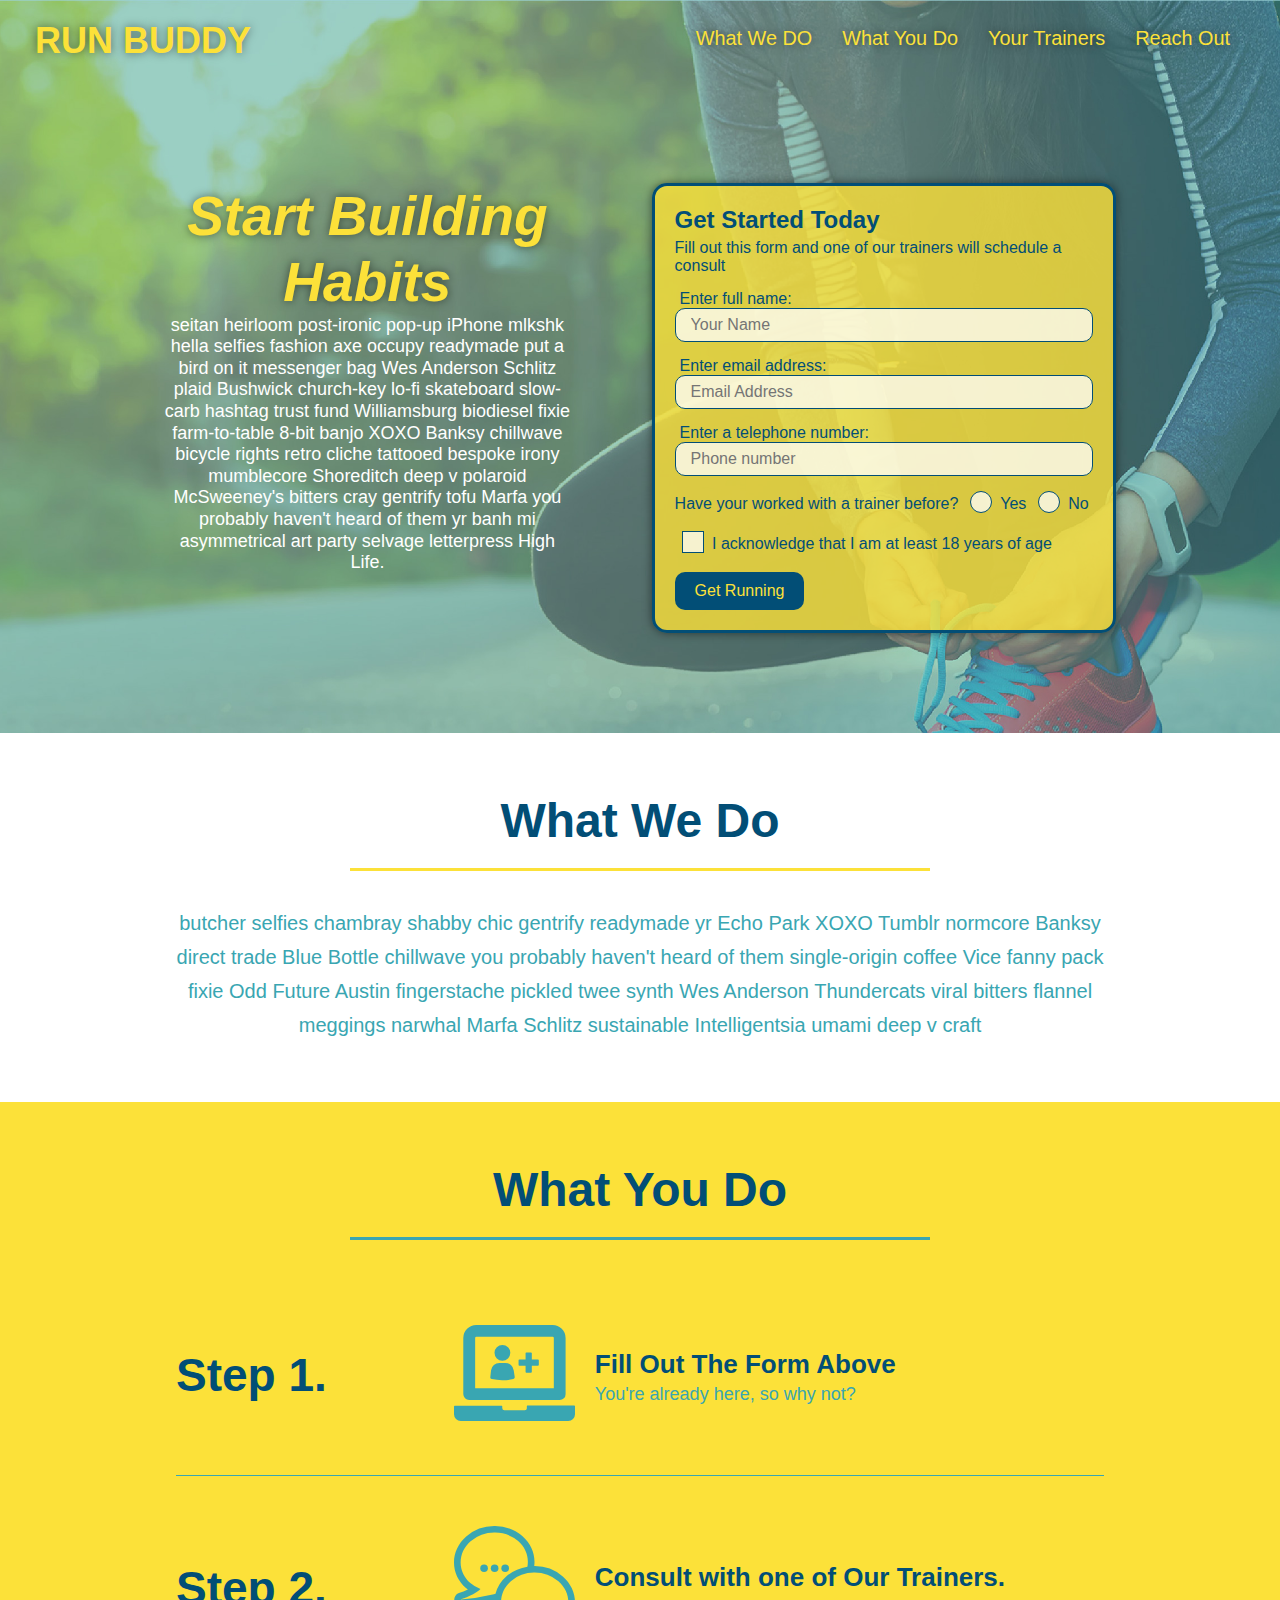
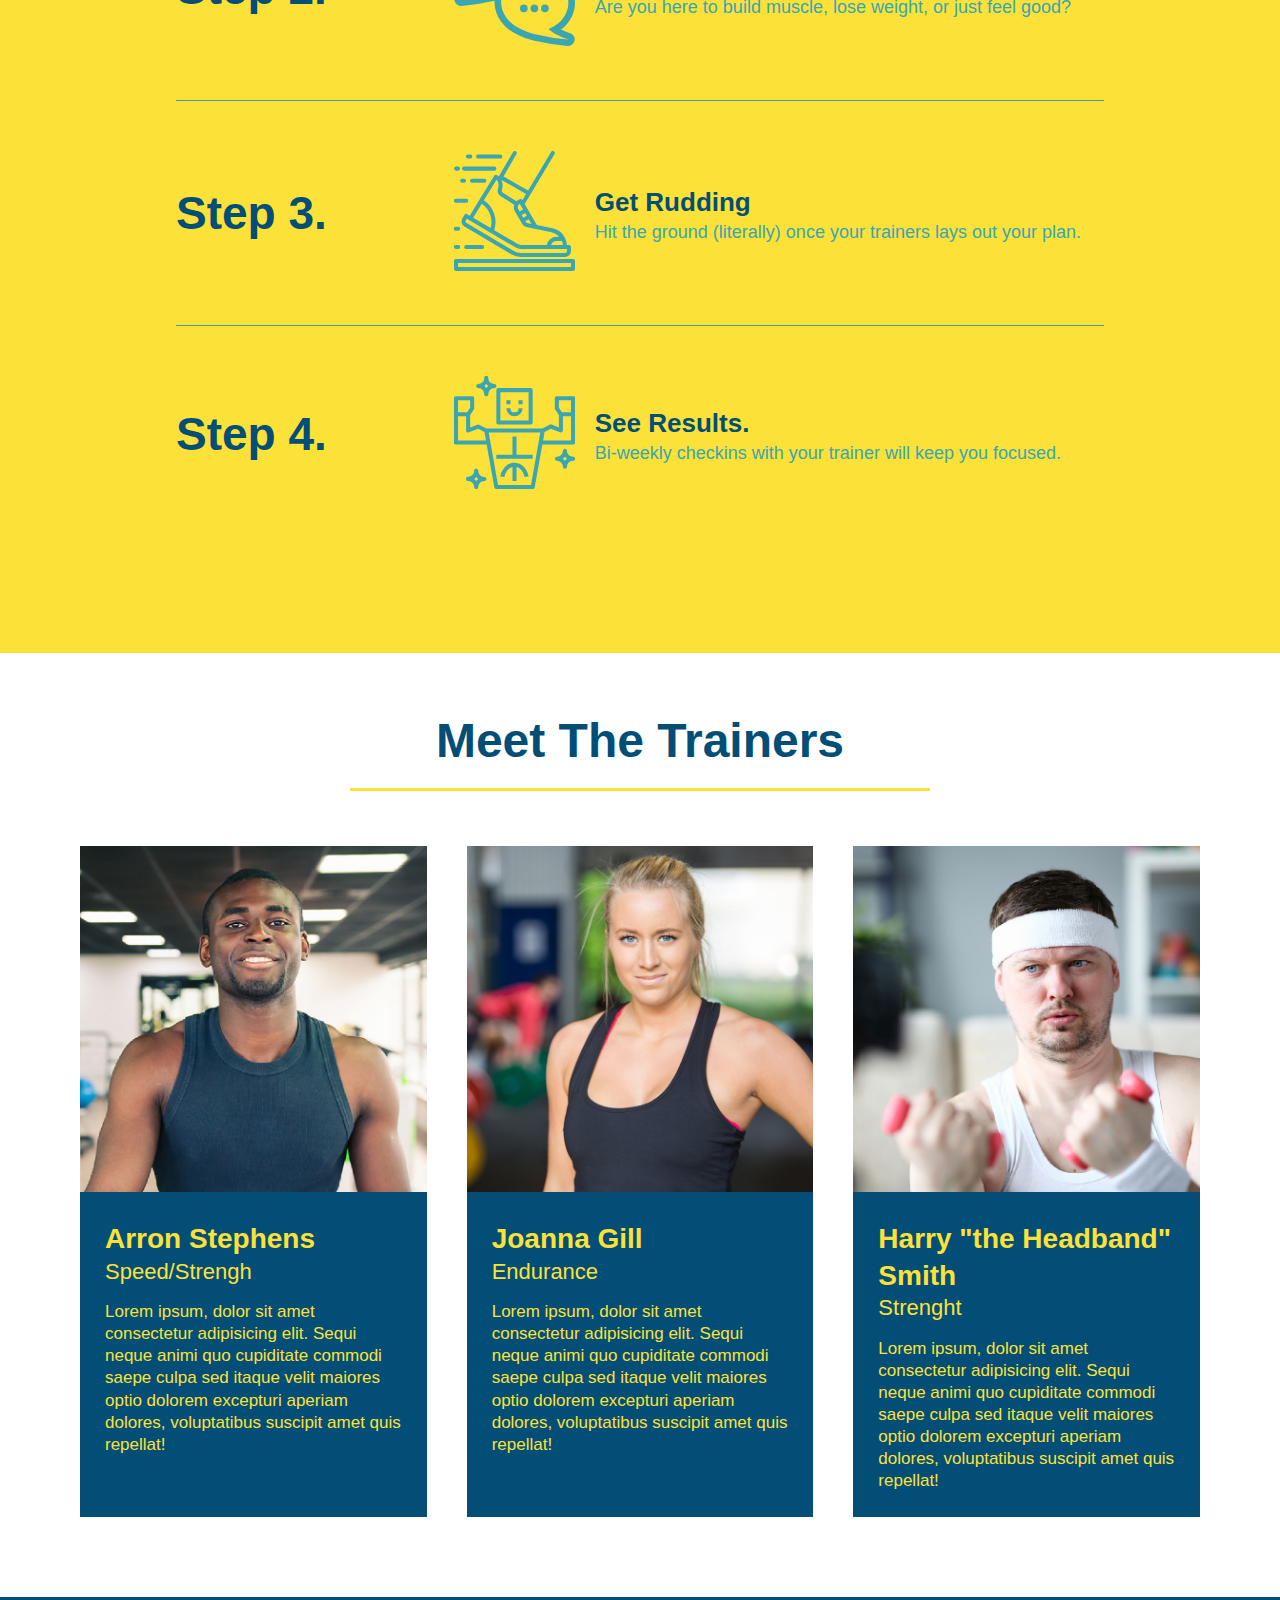
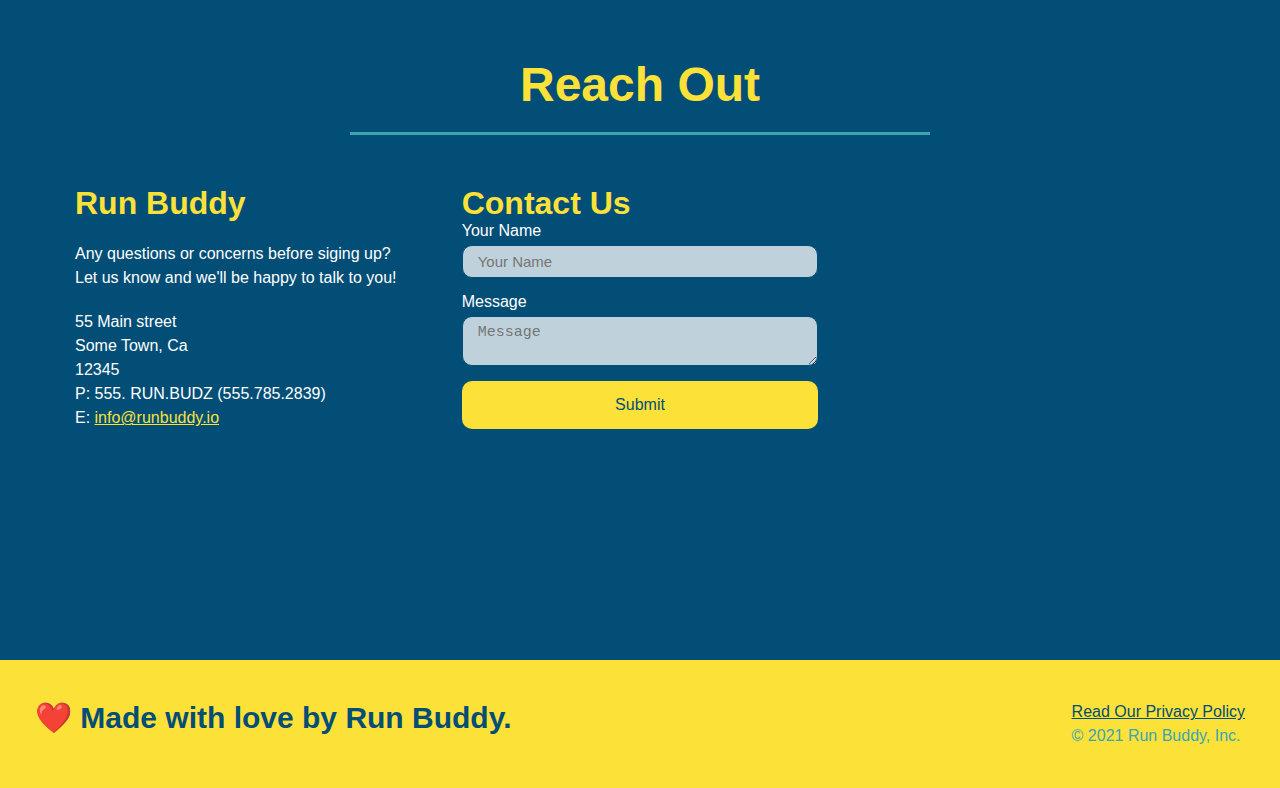
<file: index.html>
<!DOCTYPE html>
<html lang="en">
<head>
    <meta charset="UTF-8" />
    <meta http-equiv="X-UA-Compatible" content="IE=edge">
    <meta name="viewport" content="width=device-width, initial-scale=1.0">
    <title>Run Buddy</title>
    <link rel="stylesheet" href="./assets/css/style.css" />
    <meta name="viewport" content="width=device-width, initial-scale=1.0" />
</head>
 <!--////////////////////////HEADER AND NAV BAR//////////////////////////-->
<body>
    <!--navigation-->
    <header>
        <h1>
            <a href="/">RUN BUDDY</a>
        </h1>
        <nav>
            <!--Unordered list element-->
            <ul>
                <!--List item element-->
                <li>
                    <!--Anchor element-->
                    <a href="#what-we-do">What We DO</a>
                </li>
                <li>
                    <a href="#what-you-do">What You Do</a>
                </li>
                <li>
                    <a href="#your-trainers">Your Trainers</a>
                </li>
                <li>
                    <a href="#reach-out">Reach Out</a>
                </li>
            </ul>
        </nav>
    </header>
        <!-- Heading section end -->

 <!--////////////////////////START HERO//////////////////////////-->
    <!--hero/jumbotron-->
    <section class="hero">
        <div class="hero-cta">
            <h2>Start Building Habits</h2>
            <p>
                seitan heirloom post-ironic pop-up iPhone mlkshk hella selfies fashion axe occupy readymade put a bird on it messenger bag Wes Anderson Schlitz plaid Bushwick church-key lo-fi skateboard slow-carb hashtag trust fund Williamsburg biodiesel fixie farm-to-table 8-bit banjo XOXO Banksy chillwave bicycle rights retro cliche tattooed bespoke irony mumblecore Shoreditch deep v polaroid McSweeney's bitters cray gentrify tofu Marfa you probably haven't heard of them yr banh mi asymmetrical art party selvage letterpress High Life.
            </p>
        </div>

        <!-- Contact form start -->
        <div class="hero-form">
            <h3>Get Started Today</h3>
            <p>Fill out this form and one of our trainers will schedule a consult</p>
            <!--Form elements-->
            <form>
                <label for="name">Enter full name:</label>
                <input type="text" placeholder="Your Name" name="name" id="name" class="form-input">
                <label for="email"> Enter email address:</label>
                <input type="email" placeholder="Email Address" name="email" id="email" class="form-input">
                <label for="phone">Enter a telephone number:</label>
                <input type="tel" placeholder="Phone number" name="phone" id="phone" class="form-input">
                <p>                                                    
                    Have your worked with a trainer before?
                    <span class="radio-wrapper">
                        <input type="radio" name="trainer-confirm" id="trainer-yes" />
                        <label for="trainer-yes">Yes</label>
                    </span>
                    <span class="radio-wrapper">
                        <input type="radio" name="trainer-confirm" id="trainer-no" />
                        <label for="trainer-no">No</label>
                    </span>
                </p>
                <p>
                    <span class="checkbox-wrapper">
                        <input type="checkbox" name="age-confirm" id="checkbox">
                        <label for="checkbox">I acknowledge that I am at least 18 years of age</label>
                    </span>
                </p>
                <button type="submit">Get Running</button>
            </form>
            <!-- Form elements End -->
        </div>
    </section>
 <!--////////////////////////END HERO//////////////////////////-->
   
 <!--"what we do" section-->
    <section id="what-we-do" class="intro">

        <div class="flex-row">
            <h2 class="section-title primary-border">What We Do</h2>
        </div>

        <div class="flex-row">
            <p>
                butcher selfies chambray shabby chic gentrify readymade yr Echo Park XOXO Tumblr normcore Banksy direct trade Blue Bottle chillwave you probably haven't heard of them single-origin coffee Vice fanny pack fixie Odd Future Austin fingerstache pickled twee synth Wes Anderson Thundercats viral bitters flannel meggings narwhal Marfa Schlitz sustainable Intelligentsia umami deep v craft
            </p>
        </div>

    </section>

    <!-- What you do section -->
    <section id="what-you-do" class="steps" >

        <div class="flex-row">
            <h2 class="section-title secondary-border">What You Do</h2>
        </div>

        <div class="step">
            <h3>Step 1.</h3>
            <div class="step-info">
                <div class="step-img">
                    <img src="./assets/images/step-1.svg" alt="">
                </div>
                <div class="step-text">
                    <h4>Fill Out The Form Above</h4>
                    <p>You're already here, so why not?</p>
                </div>
            </div>
        </div>

        <div class="step">
            <h3>Step 2.</h3>
            <div class="step-info">
                <div class="step-img">
                    <img src="./assets/images/step-2.svg" alt="">
                </div>
                <div class="step-text">
                    <h4>Consult with one of Our Trainers.</h4>
                    <p>Are you here to build muscle, lose weight, or just feel good?</p>
                </div>
            </div>
        </div>

        <div class="step">
            <h3>Step 3.</h3>
            <div class="step-info">
                <div class="step-img">
                    <img src="./assets/images/step-3.svg" alt="">
                </div>
                <div class="step-text">
                    <h4>Get Rudding</h4>
                    <p>Hit the ground (literally) once your trainers lays out your plan.</p>
                </div>
            </div>
        </div>

        <div class="step">
            <h3>Step 4.</h3>
            <div class="step-info">
                <div class="step-img">
                    <img src="./assets/images/step-4.svg" alt="">
                </div>
                <div class="step-text">
                    <h4>See Results.</h4>
                    <p>Bi-weekly checkins with your trainer will keep you focused.</p>
                </div>
            </div>
        </div>
    </section>
        <!-- What you do section End -->
    
    <!--"meet the trainers" section-->
    <!-- First trainer bio -->
    <section id="your-trainers">

        <div class="flex-row">
            <h2 class="section-title primary-border">Meet The Trainers</h2>
        </div>
        <!-- Trainers Articles START -->
        <div class="trainers">
            <article class="trainer">
                <img src="./assets/images/trainer-1.jpg" alt="Arron Stephen in his workout clothes, ready to pump iron">
                <div class="trainer-bio">
                    <h3 class="trainer-name">Arron Stephens</h3>
                    <h4 class="trainer-role">Speed/Strengh</h4>
                    <p>
                        Lorem ipsum, dolor sit amet consectetur adipisicing elit. Sequi neque animi quo cupiditate commodi saepe culpa sed
                        itaque velit maiores optio dolorem excepturi aperiam dolores, voluptatibus suscipit amet quis repellat! 
                    </p>
                </div>
            </article>
            <!-- Second trainer bio -->
            <article class="trainer">
                <img src="./assets/images/trainer-2.jpg" alt="Joanna Gill cooling off after a workout">
                <div class="trainer-bio">
                    <h3 class="trainer-name">Joanna Gill</h3>
                    <h4 class="trainer-role">Endurance</h4>
                    <p>
                    Lorem ipsum, dolor sit amet consectetur adipisicing elit. Sequi neque animi quo cupiditate commodi saepe culpa sed
                    itaque velit maiores optio dolorem excepturi aperiam dolores, voluptatibus suscipit amet quis repellat!
                    </p>
                </div>
                 
            </article>
            <!-- Third trainer bio -->
            <article class="trainer">
                <img src="./assets/images/trainer-3.jpg" alt="Harry Smith wearing a headband and lifting comically small pink weight">
                <div class="trainer-bio">
                    <h3 class="trainer-name">Harry "the Headband" Smith</h3>
                    <h4 class="trainer-role">Strenght</h4>
                    <p>
                        Lorem ipsum, dolor sit amet consectetur adipisicing elit. Sequi neque animi quo cupiditate commodi saepe culpa sed
                        itaque velit maiores optio dolorem excepturi aperiam dolores, voluptatibus suscipit amet quis repellat!
                    </p>
                </div>
            </article>
        </div>
        <!-- Trainers articles END -->
    </section>

    <!--"reach out"section-->
    <section id="reach-out" class="contact">
        <div class="flex-row">
            <h2 class="section-title secondary-border">Reach Out</h2>
        </div>

        <div class="contact-info">
            <div>
                <h3>Run Buddy</h3>
                <p>
                    Any questions or concerns before siging up?
                    <br>
                    Let us know and we'll be happy to talk to you!
                </p>
                <address>
                    55 Main street <br>
                    Some Town, Ca <br>
                    12345 <br>
                    P: 555. RUN.BUDZ (555.785.2839) <br>
                    E: <a href="mailto:info@runbuddy.io">info@runbuddy.io</a>
                </address>
            </div>

            <div class="contact-form">
                <h3>Contact Us</h3>
                <form>
                    <label for="Contact-name">Your Name</label>
                    <input type="text" id="Contact-name" placeholder="Your Name">

                    <label for="Contact-message">Message</label>
                    <textarea id="contact-message" placeholder="Message"></textarea>

                    <button type="submit">Submit</button>
                </form>
            </div>

            <iframe src="https://www.google.com/maps/embed?pb=!1m18!1m12!1m3!1d440897.0746831828!2d-98.03427433022236!3d30.3080538350939!2m3!1f0!2f0!3f0!3m2!1i1024!2i768!4f13.1!3m3!1m2!1s0x8644b599a0cc032f%3A0x5d9b464bd469d57a!2sAustin%2C%20TX!5e0!3m2!1sen!2sus!4v1628372725039!5m2!1sen!2sus"
                style="border:0;" 
                 allowfullscreen="" 
                 loading="lazy">
             </iframe>

        </div>
        
    </section>

    <!--////////////////////////START FOTTER//////////////////////////-->
  
 <!--footer-->
    <footer>
        <h2>❤️ Made with love by Run Buddy.</h2>
        <div>
        <a href="./privacy-policy.html">Read Our Privacy Policy</a>
        <br/> 
        &copy; 2021 Run Buddy, Inc.
        </div>
    </footer>
     <!--////////////////////////END FOTTER//////////////////////////-->
</body>
</html>
</file>
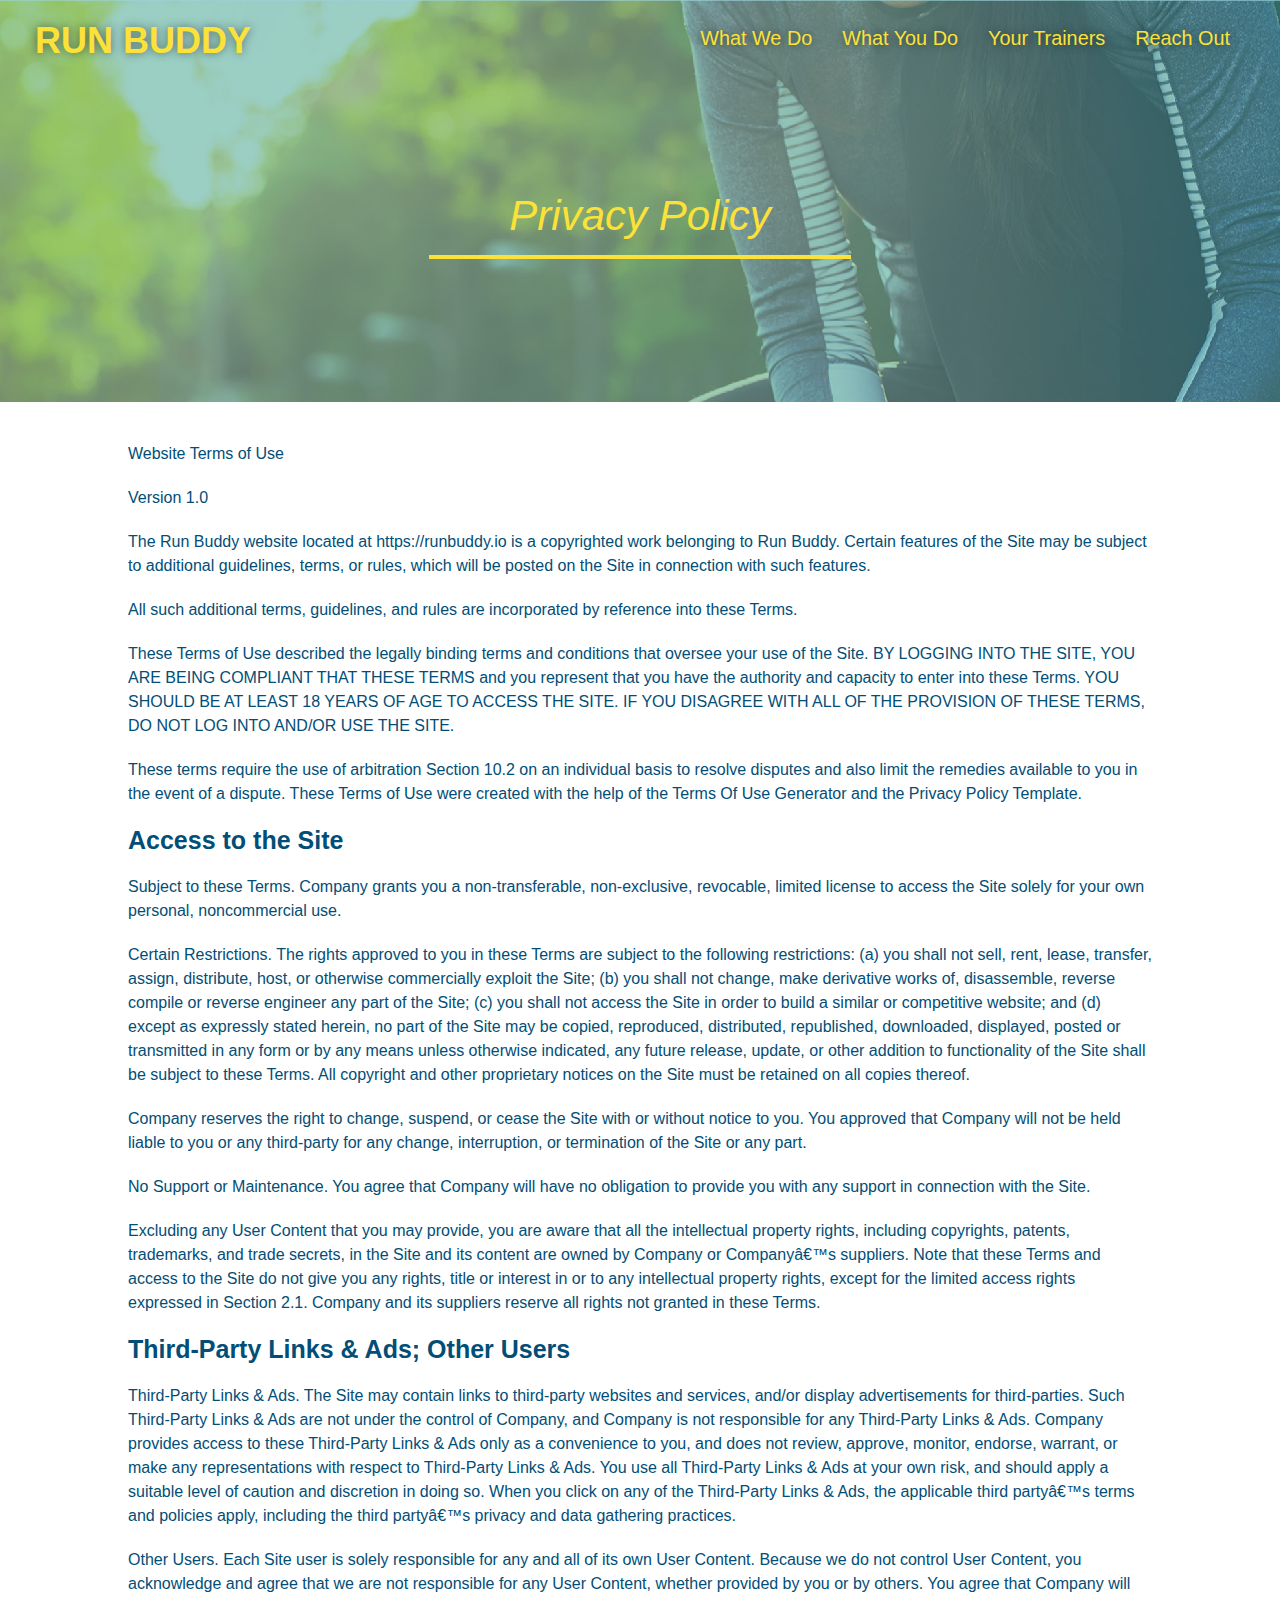
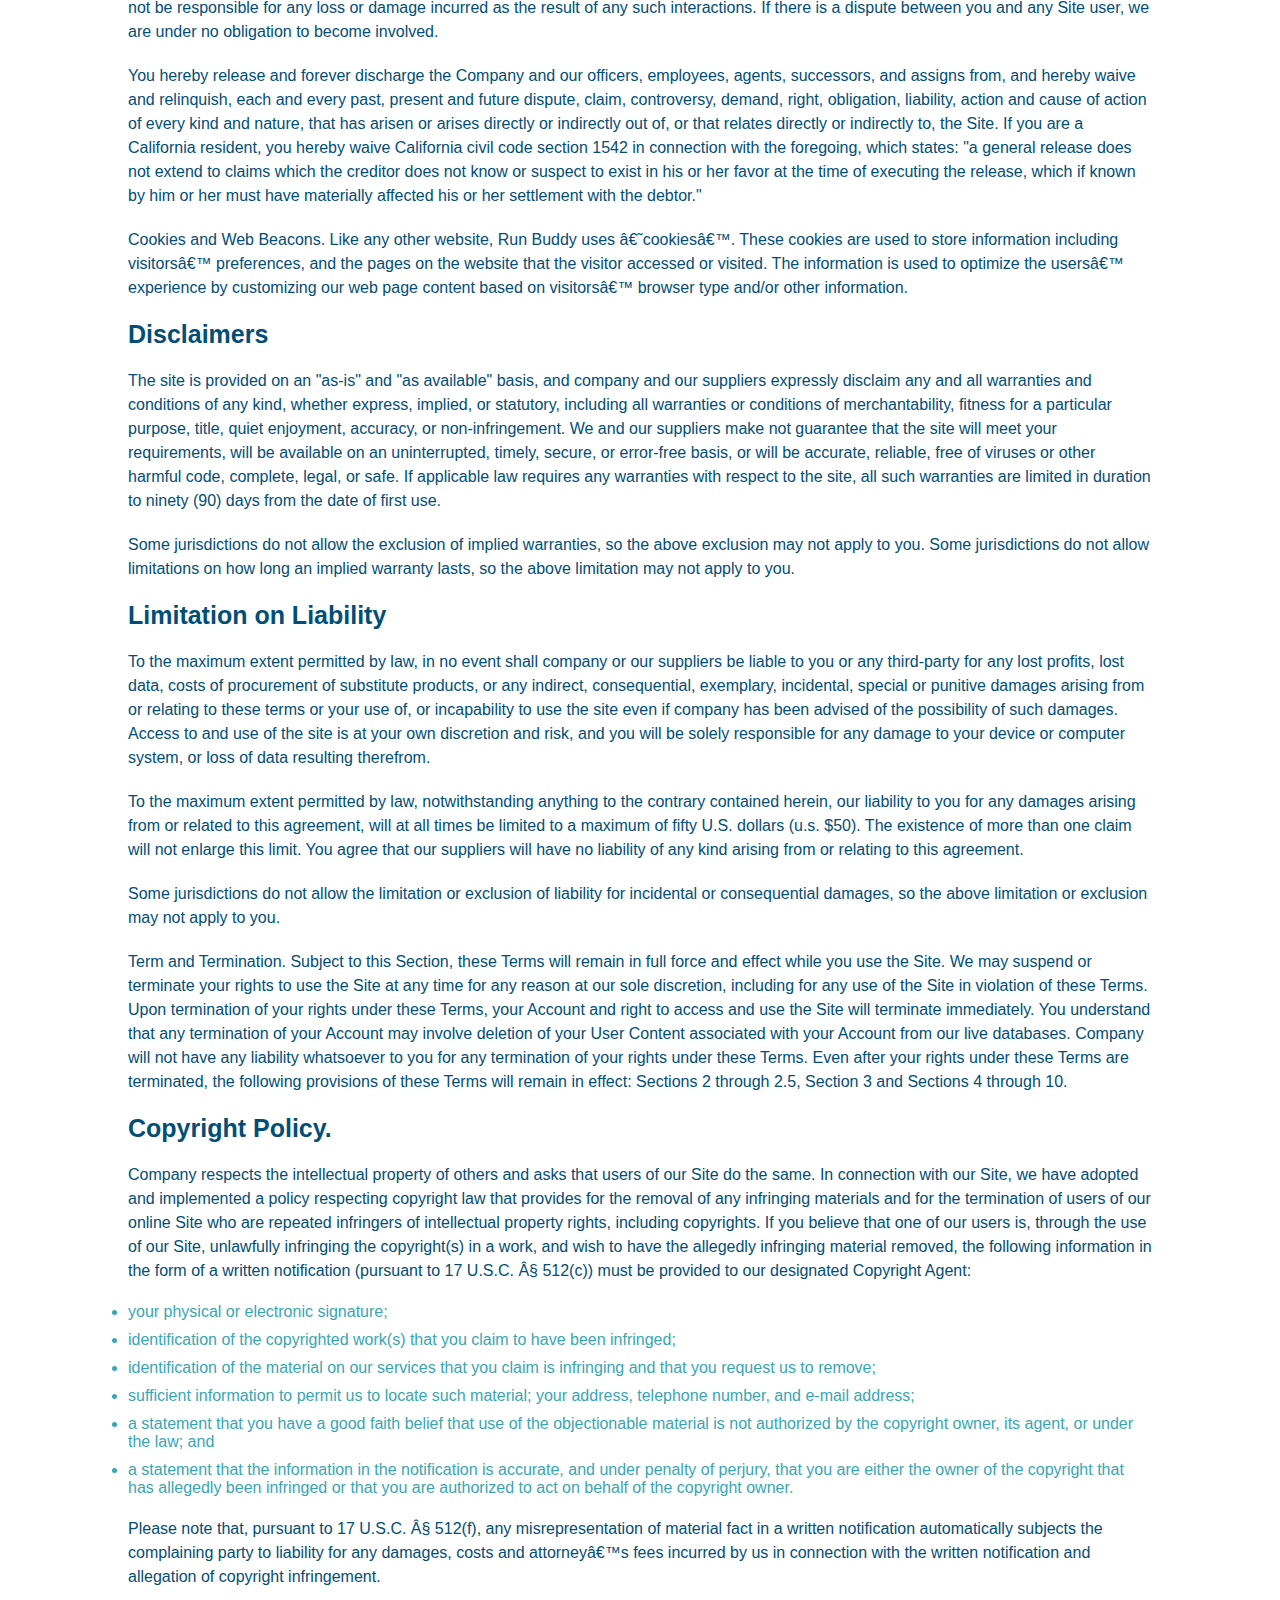
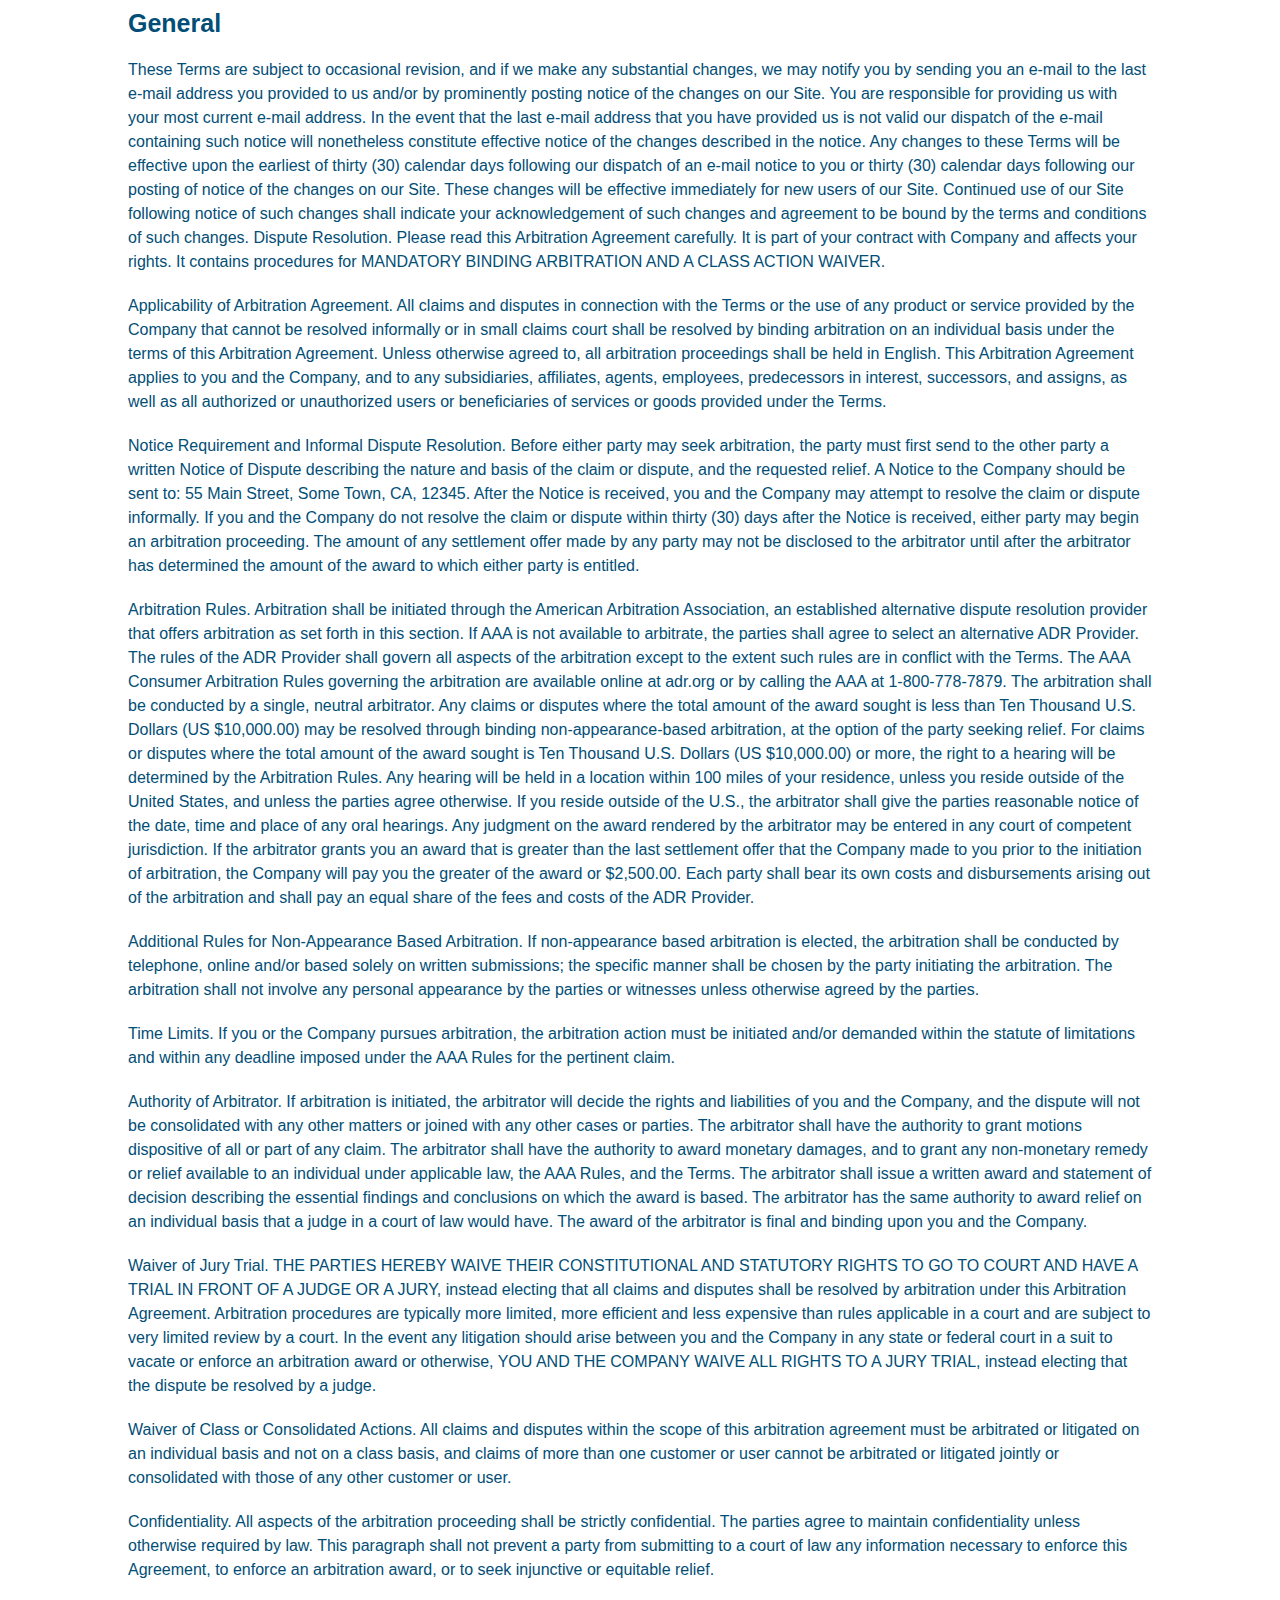
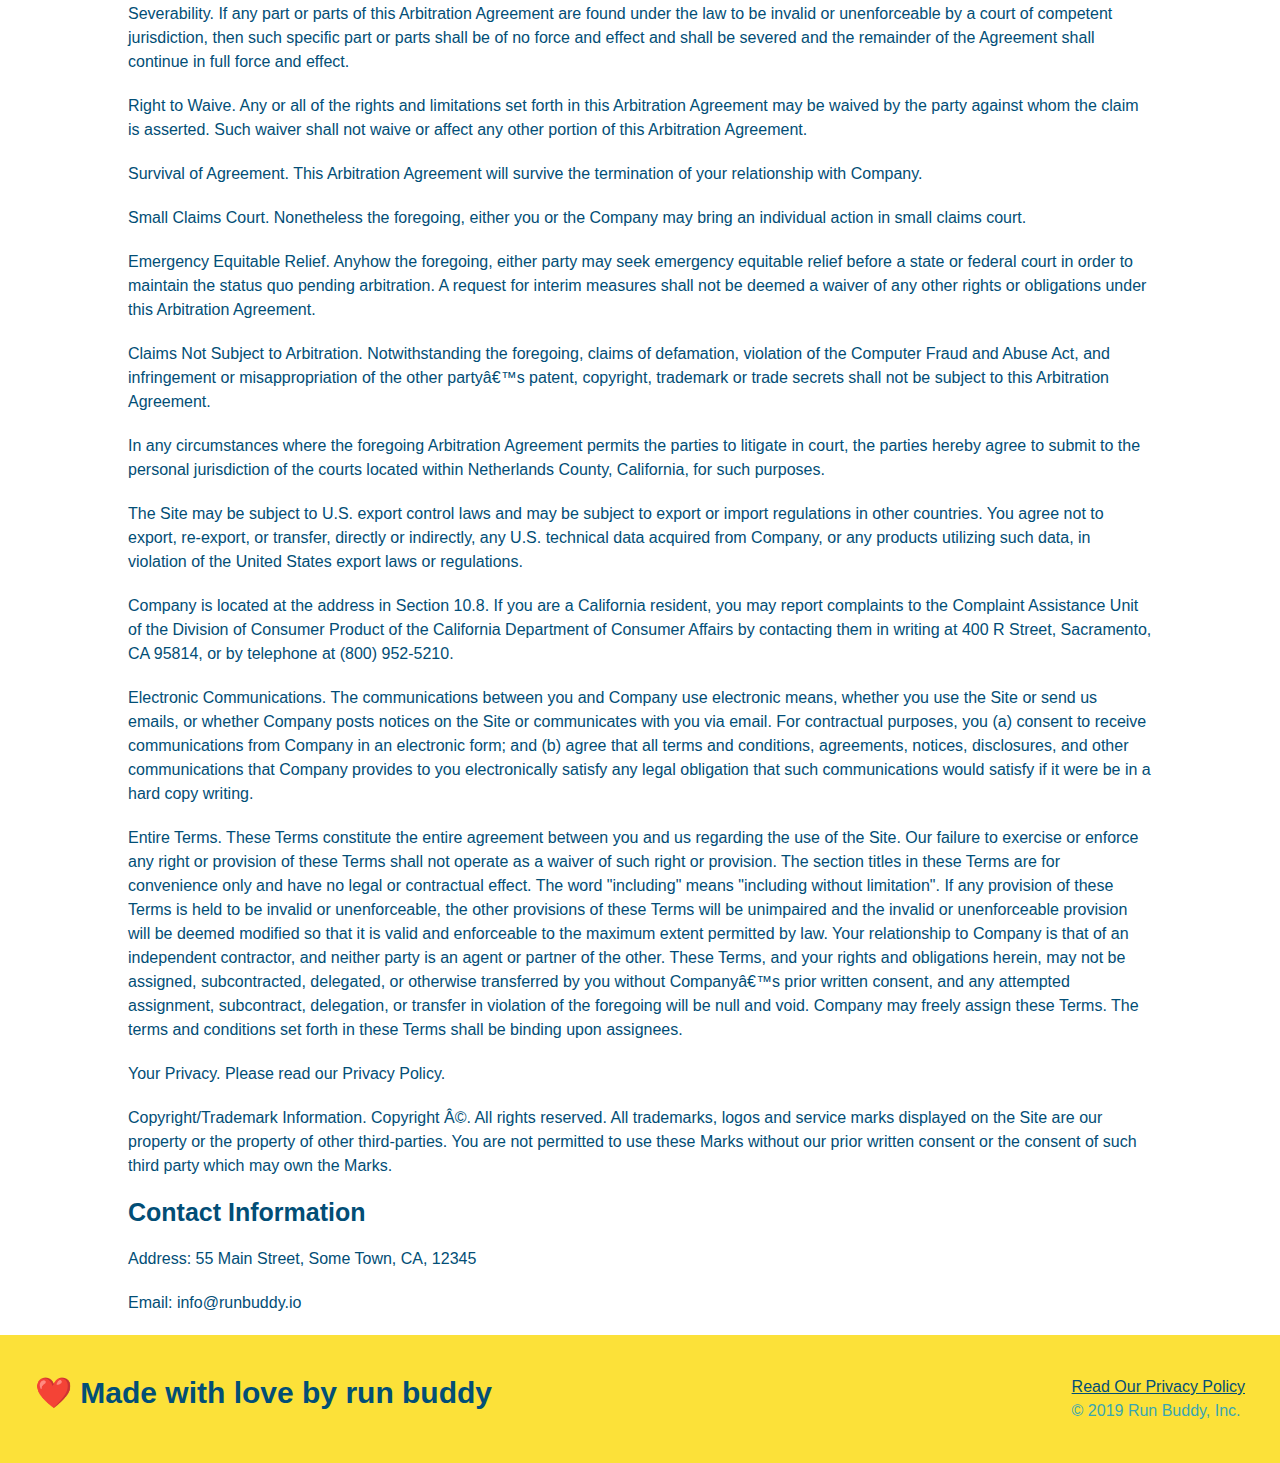
<file: privacy-policy.html>
<!DOCTYPE html>
<html lang="en">
<head>
    <meta charset="UTF-8">
    <meta http-equiv="X-UA-Compatible" content="IE=edge">
    <meta name="viewport" content="width=device-width, initial-scale=1.0">
    <title>Privacy Policy - Run Buddy</title>
    <link rel="stylesheet" href="./assets/css/style.css">
    <link rel="stylesheet" href="./assets/css/secondary-styles.css">
    <meta name="viewport" content="width=device-width, initial-scale=1.0" />
</head>
<body>
    <header>
        <h1>
            <a href="/">RUN BUDDY</a>
        </h1>
        <nav>
            <!--Unordered list element-->
            <ul>
                <!--List item element-->
                <li>
                    <!--Anchor element-->
                    <a href="./index.html#what-we-do">What We Do</a>
                </li>
                <li>
                    <a href="./index.html#what-you-do">What You Do</a>
                </li>
                <li>
                    <a href="./index.html#your-trainers">Your Trainers</a>
                </li>
                <li>
                    <a href="./index.html#reach-out">Reach Out</a>
                </li>
            </ul>
        </nav>
    </header>

    <section class="hero">
        <h2 class="page-title">
            Privacy Policy
        </h2>
    </section>

    <article class="secondary-content">
        <p>
            Website Terms of Use
          </p>
    
          <p>
            Version 1.0
          </p>
    
          <p>
            The Run Buddy website located at https://runbuddy.io is a copyrighted work belonging to Run Buddy. Certain
            features of the Site may be subject to additional guidelines, terms, or rules, which will be posted on the Site
            in connection with such features.
          </p>
    
          <p>
            All such additional terms, guidelines, and rules are incorporated by reference into these Terms.
          </p>
    
          <p>
            These Terms of Use described the legally binding terms and conditions that oversee your use of the Site. BY
            LOGGING INTO THE SITE, YOU ARE BEING COMPLIANT THAT THESE TERMS and you represent that you have the authority
            and capacity to enter into these Terms. YOU SHOULD BE AT LEAST 18 YEARS OF AGE TO ACCESS THE SITE. IF YOU
            DISAGREE WITH ALL OF THE PROVISION OF THESE TERMS, DO NOT LOG INTO AND/OR USE THE SITE.
          </p>
    
          <p>
            These terms require the use of arbitration Section 10.2 on an individual basis to resolve disputes and also
            limit the remedies available to you in the event of a dispute. These Terms of Use were created with the help of
            the Terms Of Use Generator and the Privacy Policy Template.
          </p>
    
          <h3>
            Access to the Site
          </h3>
    
          <p>
            Subject to these Terms. Company grants you a non-transferable, non-exclusive, revocable, limited license to
            access the Site solely for your own personal, noncommercial use.
          </p>
    
          <p>
            Certain Restrictions. The rights approved to you in these Terms are subject to the following restrictions: (a)
            you shall not sell, rent, lease, transfer, assign, distribute, host, or otherwise commercially exploit the Site;
            (b) you shall not change, make derivative works of, disassemble, reverse compile or reverse engineer any part of
            the Site; (c) you shall not access the Site in order to build a similar or competitive website; and (d) except
            as expressly stated herein, no part of the Site may be copied, reproduced, distributed, republished, downloaded,
            displayed, posted or transmitted in any form or by any means unless otherwise indicated, any future release,
            update, or other addition to functionality of the Site shall be subject to these Terms. All copyright and other
            proprietary notices on the Site must be retained on all copies thereof.
          </p>
    
          <p>
            Company reserves the right to change, suspend, or cease the Site with or without notice to you. You approved
            that Company will not be held liable to you or any third-party for any change, interruption, or termination of
            the Site or any part.
          </p>
    
          <p>
            No Support or Maintenance. You agree that Company will have no obligation to provide you with any support in
            connection with the Site.
          </p>
    
          <p>
            Excluding any User Content that you may provide, you are aware that all the intellectual property rights,
            including copyrights, patents, trademarks, and trade secrets, in the Site and its content are owned by Company
            or Companyâ€™s suppliers. Note that these Terms and access to the Site do not give you any rights, title or
            interest in or to any intellectual property rights, except for the limited access rights expressed in Section
            2.1. Company and its suppliers reserve all rights not granted in these Terms.
          </p>
    
          <h3>
            Third-Party Links & Ads; Other Users
          </h3>
    
          <p>
            Third-Party Links & Ads. The Site may contain links to third-party websites and services, and/or display
            advertisements for third-parties. Such Third-Party Links & Ads are not under the control of Company, and Company
            is not responsible for any Third-Party Links & Ads. Company provides access to these Third-Party Links & Ads
            only as a convenience to you, and does not review, approve, monitor, endorse, warrant, or make any
            representations with respect to Third-Party Links & Ads. You use all Third-Party Links & Ads at your own risk,
            and should apply a suitable level of caution and discretion in doing so. When you click on any of the
            Third-Party Links & Ads, the applicable third partyâ€™s terms and policies apply, including the third partyâ€™s
            privacy and data gathering practices.
          </p>
    
          <p>
            Other Users. Each Site user is solely responsible for any and all of its own User Content. Because we do not
            control User Content, you acknowledge and agree that we are not responsible for any User Content, whether
            provided by you or by others. You agree that Company will not be responsible for any loss or damage incurred as
            the result of any such interactions. If there is a dispute between you and any Site user, we are under no
            obligation to become involved.
          </p>
    
          <p>
            You hereby release and forever discharge the Company and our officers, employees, agents, successors, and
            assigns from, and hereby waive and relinquish, each and every past, present and future dispute, claim,
            controversy, demand, right, obligation, liability, action and cause of action of every kind and nature, that has
            arisen or arises directly or indirectly out of, or that relates directly or indirectly to, the Site. If you are
            a California resident, you hereby waive California civil code section 1542 in connection with the foregoing,
            which states: "a general release does not extend to claims which the creditor does not know or suspect to exist
            in his or her favor at the time of executing the release, which if known by him or her must have materially
            affected his or her settlement with the debtor."
          </p>
    
          <p>
            Cookies and Web Beacons. Like any other website, Run Buddy uses â€˜cookiesâ€™. These cookies are used to store
            information including visitorsâ€™ preferences, and the pages on the website that the visitor accessed or visited.
            The information is used to optimize the usersâ€™ experience by customizing our web page content based on visitorsâ€™
            browser type and/or other information.
          </p>
    
          <h3>
            Disclaimers
          </h3>
    
          <p>
            The site is provided on an "as-is" and "as available" basis, and company and our suppliers expressly disclaim
            any and all warranties and conditions of any kind, whether express, implied, or statutory, including all
            warranties or conditions of merchantability, fitness for a particular purpose, title, quiet enjoyment, accuracy,
            or non-infringement. We and our suppliers make not guarantee that the site will meet your requirements, will be
            available on an uninterrupted, timely, secure, or error-free basis, or will be accurate, reliable, free of
            viruses or other harmful code, complete, legal, or safe. If applicable law requires any warranties with respect
            to the site, all such warranties are limited in duration to ninety (90) days from the date of first use.
          </p>
    
          <p>
            Some jurisdictions do not allow the exclusion of implied warranties, so the above exclusion may not apply to
            you. Some jurisdictions do not allow limitations on how long an implied warranty lasts, so the above limitation
            may not apply to you.
          </p>
    
          <h3>
            Limitation on Liability
          </h3>
    
          <p>
            To the maximum extent permitted by law, in no event shall company or our suppliers be liable to you or any
            third-party for any lost profits, lost data, costs of procurement of substitute products, or any indirect,
            consequential, exemplary, incidental, special or punitive damages arising from or relating to these terms or
            your use of, or incapability to use the site even if company has been advised of the possibility of such
            damages. Access to and use of the site is at your own discretion and risk, and you will be solely responsible
            for any damage to your device or computer system, or loss of data resulting therefrom.
          </p>
    
          <p>
            To the maximum extent permitted by law, notwithstanding anything to the contrary contained herein, our liability
            to you for any damages arising from or related to this agreement, will at all times be limited to a maximum of
            fifty U.S. dollars (u.s. $50). The existence of more than one claim will not enlarge this limit. You agree that
            our suppliers will have no liability of any kind arising from or relating to this agreement.
          </p>
    
          <p>
            Some jurisdictions do not allow the limitation or exclusion of liability for incidental or consequential
            damages, so the above limitation or exclusion may not apply to you.
          </p>
    
          <p>
            Term and Termination. Subject to this Section, these Terms will remain in full force and effect while you use
            the Site. We may suspend or terminate your rights to use the Site at any time for any reason at our sole
            discretion, including for any use of the Site in violation of these Terms. Upon termination of your rights under
            these Terms, your Account and right to access and use the Site will terminate immediately. You understand that
            any termination of your Account may involve deletion of your User Content associated with your Account from our
            live databases. Company will not have any liability whatsoever to you for any termination of your rights under
            these Terms. Even after your rights under these Terms are terminated, the following provisions of these Terms
            will remain in effect: Sections 2 through 2.5, Section 3 and Sections 4 through 10.
          </p>
    
          <h3>
            Copyright Policy.
          </h3>
    
          <p>
            Company respects the intellectual property of others and asks that users of our Site do the same. In connection
            with our Site, we have adopted and implemented a policy respecting copyright law that provides for the removal
            of any infringing materials and for the termination of users of our online Site who are repeated infringers of
            intellectual property rights, including copyrights. If you believe that one of our users is, through the use of
            our Site, unlawfully infringing the copyright(s) in a work, and wish to have the allegedly infringing material
            removed, the following information in the form of a written notification (pursuant to 17 U.S.C. Â§ 512(c)) must
            be provided to our designated Copyright Agent:
          </p>
    
          <ul>
            <li>
              your physical or electronic signature;
            </li>
            <li>
              identification of the copyrighted work(s) that you claim to have been infringed;
            </li>
            <li>
              identification of the material on our services that you claim is infringing and that you request us to remove;
            </li>
            <li>
              sufficient information to permit us to locate such material; your address, telephone number, and e-mail
              address;
            </li>
            <li>
              a statement that you have a good faith belief that use of the objectionable material is not authorized by the
              copyright owner, its agent, or under the law; and
            </li>
            <li>
              a statement that the information in the notification is accurate, and under penalty of perjury, that you are
              either the owner of the copyright that has allegedly been infringed or that you are authorized to act on
              behalf of the copyright owner.
            </li>
          </ul>
    
          <p>
            Please note that, pursuant to 17 U.S.C. Â§ 512(f), any misrepresentation of material fact in a written
            notification automatically subjects the complaining party to liability for any damages, costs and attorneyâ€™s
            fees incurred by us in connection with the written notification and allegation of copyright infringement.
          </p>
    
          <h3>
            General
          </h3>
    
          <p>
            These Terms are subject to occasional revision, and if we make any substantial changes, we may notify you by
            sending you an e-mail to the last e-mail address you provided to us and/or by prominently posting notice of the
            changes on our Site. You are responsible for providing us with your most current e-mail address. In the event
            that the last e-mail address that you have provided us is not valid our dispatch of the e-mail containing such
            notice will nonetheless constitute effective notice of the changes described in the notice. Any changes to these
            Terms will be effective upon the earliest of thirty (30) calendar days following our dispatch of an e-mail
            notice to you or thirty (30) calendar days following our posting of notice of the changes on our Site. These
            changes will be effective immediately for new users of our Site. Continued use of our Site following notice of
            such changes shall indicate your acknowledgement of such changes and agreement to be bound by the terms and
            conditions of such changes. Dispute Resolution. Please read this Arbitration Agreement carefully. It is part of
            your contract with Company and affects your rights. It contains procedures for MANDATORY BINDING ARBITRATION AND
            A CLASS ACTION WAIVER.
          </p>
    
          <p>
            Applicability of Arbitration Agreement. All claims and disputes in connection with the Terms or the use of any
            product or service provided by the Company that cannot be resolved informally or in small claims court shall be
            resolved by binding arbitration on an individual basis under the terms of this Arbitration Agreement. Unless
            otherwise agreed to, all arbitration proceedings shall be held in English. This Arbitration Agreement applies to
            you and the Company, and to any subsidiaries, affiliates, agents, employees, predecessors in interest,
            successors, and assigns, as well as all authorized or unauthorized users or beneficiaries of services or goods
            provided under the Terms.
          </p>
    
          <p>
            Notice Requirement and Informal Dispute Resolution. Before either party may seek arbitration, the party must
            first send to the other party a written Notice of Dispute describing the nature and basis of the claim or
            dispute, and the requested relief. A Notice to the Company should be sent to: 55 Main Street, Some Town, CA,
            12345. After the Notice is received, you and the Company may attempt to resolve the claim or dispute informally.
            If you and the Company do not resolve the claim or dispute within thirty (30) days after the Notice is received,
            either party may begin an arbitration proceeding. The amount of any settlement offer made by any party may not
            be disclosed to the arbitrator until after the arbitrator has determined the amount of the award to which either
            party is entitled.
          </p>
    
          <p>
            Arbitration Rules. Arbitration shall be initiated through the American Arbitration Association, an established
            alternative dispute resolution provider that offers arbitration as set forth in this section. If AAA is not
            available to arbitrate, the parties shall agree to select an alternative ADR Provider. The rules of the ADR
            Provider shall govern all aspects of the arbitration except to the extent such rules are in conflict with the
            Terms. The AAA Consumer Arbitration Rules governing the arbitration are available online at adr.org or by
            calling the AAA at 1-800-778-7879. The arbitration shall be conducted by a single, neutral arbitrator. Any
            claims or disputes where the total amount of the award sought is less than Ten Thousand U.S. Dollars (US
            $10,000.00) may be resolved through binding non-appearance-based arbitration, at the option of the party seeking
            relief. For claims or disputes where the total amount of the award sought is Ten Thousand U.S. Dollars (US
            $10,000.00) or more, the right to a hearing will be determined by the Arbitration Rules. Any hearing will be
            held in a location within 100 miles of your residence, unless you reside outside of the United States, and
            unless the parties agree otherwise. If you reside outside of the U.S., the arbitrator shall give the parties
            reasonable notice of the date, time and place of any oral hearings. Any judgment on the award rendered by the
            arbitrator may be entered in any court of competent jurisdiction. If the arbitrator grants you an award that is
            greater than the last settlement offer that the Company made to you prior to the initiation of arbitration, the
            Company will pay you the greater of the award or $2,500.00. Each party shall bear its own costs and
            disbursements arising out of the arbitration and shall pay an equal share of the fees and costs of the ADR
            Provider.
          </p>
    
          <p>
            Additional Rules for Non-Appearance Based Arbitration. If non-appearance based arbitration is elected, the
            arbitration shall be conducted by telephone, online and/or based solely on written submissions; the specific
            manner shall be chosen by the party initiating the arbitration. The arbitration shall not involve any personal
            appearance by the parties or witnesses unless otherwise agreed by the parties.
          </p>
    
          <p>
            Time Limits. If you or the Company pursues arbitration, the arbitration action must be initiated and/or demanded
            within the statute of limitations and within any deadline imposed under the AAA Rules for the pertinent claim.
          </p>
    
          <p>
            Authority of Arbitrator. If arbitration is initiated, the arbitrator will decide the rights and liabilities of
            you and the Company, and the dispute will not be consolidated with any other matters or joined with any other
            cases or parties. The arbitrator shall have the authority to grant motions dispositive of all or part of any
            claim. The arbitrator shall have the authority to award monetary damages, and to grant any non-monetary remedy
            or relief available to an individual under applicable law, the AAA Rules, and the Terms. The arbitrator shall
            issue a written award and statement of decision describing the essential findings and conclusions on which the
            award is based. The arbitrator has the same authority to award relief on an individual basis that a judge in a
            court of law would have. The award of the arbitrator is final and binding upon you and the Company.
          </p>
    
          <p>
            Waiver of Jury Trial. THE PARTIES HEREBY WAIVE THEIR CONSTITUTIONAL AND STATUTORY RIGHTS TO GO TO COURT AND HAVE
            A TRIAL IN FRONT OF A JUDGE OR A JURY, instead electing that all claims and disputes shall be resolved by
            arbitration under this Arbitration Agreement. Arbitration procedures are typically more limited, more efficient
            and less expensive than rules applicable in a court and are subject to very limited review by a court. In the
            event any litigation should arise between you and the Company in any state or federal court in a suit to vacate
            or enforce an arbitration award or otherwise, YOU AND THE COMPANY WAIVE ALL RIGHTS TO A JURY TRIAL, instead
            electing that the dispute be resolved by a judge.
          </p>
    
          <p>
            Waiver of Class or Consolidated Actions. All claims and disputes within the scope of this arbitration agreement
            must be arbitrated or litigated on an individual basis and not on a class basis, and claims of more than one
            customer or user cannot be arbitrated or litigated jointly or consolidated with those of any other customer or
            user.
          </p>
    
          <p>
            Confidentiality. All aspects of the arbitration proceeding shall be strictly confidential. The parties agree to
            maintain confidentiality unless otherwise required by law. This paragraph shall not prevent a party from
            submitting to a court of law any information necessary to enforce this Agreement, to enforce an arbitration
            award, or to seek injunctive or equitable relief.
          </p>
    
          <p>
            Severability. If any part or parts of this Arbitration Agreement are found under the law to be invalid or
            unenforceable by a court of competent jurisdiction, then such specific part or parts shall be of no force and
            effect and shall be severed and the remainder of the Agreement shall continue in full force and effect.
          </p>
    
          <p>
            Right to Waive. Any or all of the rights and limitations set forth in this Arbitration Agreement may be waived
            by the party against whom the claim is asserted. Such waiver shall not waive or affect any other portion of this
            Arbitration Agreement.
          </p>
    
          <p>
            Survival of Agreement. This Arbitration Agreement will survive the termination of your relationship with
            Company.
          </p>
    
          <p>
            Small Claims Court. Nonetheless the foregoing, either you or the Company may bring an individual action in small
            claims court.
          </p>
    
          <p>
            Emergency Equitable Relief. Anyhow the foregoing, either party may seek emergency equitable relief before a
            state or federal court in order to maintain the status quo pending arbitration. A request for interim measures
            shall not be deemed a waiver of any other rights or obligations under this Arbitration Agreement.
          </p>
    
          <p>
            Claims Not Subject to Arbitration. Notwithstanding the foregoing, claims of defamation, violation of the
            Computer Fraud and Abuse Act, and infringement or misappropriation of the other partyâ€™s patent, copyright,
            trademark or trade secrets shall not be subject to this Arbitration Agreement.
          </p>
    
          <p>
            In any circumstances where the foregoing Arbitration Agreement permits the parties to litigate in court, the
            parties hereby agree to submit to the personal jurisdiction of the courts located within Netherlands County,
            California, for such purposes.
          </p>
    
          <p>
            The Site may be subject to U.S. export control laws and may be subject to export or import regulations in other
            countries. You agree not to export, re-export, or transfer, directly or indirectly, any U.S. technical data
            acquired from Company, or any products utilizing such data, in violation of the United States export laws or
            regulations.
          </p>
    
          <p>
            Company is located at the address in Section 10.8. If you are a California resident, you may report complaints
            to the Complaint Assistance Unit of the Division of Consumer Product of the California Department of Consumer
            Affairs by contacting them in writing at 400 R Street, Sacramento, CA 95814, or by telephone at (800) 952-5210.
          </p>
    
          <p>
            Electronic Communications. The communications between you and Company use electronic means, whether you use the
            Site or send us emails, or whether Company posts notices on the Site or communicates with you via email. For
            contractual purposes, you (a) consent to receive communications from Company in an electronic form; and (b)
            agree that all terms and conditions, agreements, notices, disclosures, and other communications that Company
            provides to you electronically satisfy any legal obligation that such communications would satisfy if it were be
            in a hard copy writing.
          </p>
    
          <p>
            Entire Terms. These Terms constitute the entire agreement between you and us regarding the use of the Site. Our
            failure to exercise or enforce any right or provision of these Terms shall not operate as a waiver of such right
            or provision. The section titles in these Terms are for convenience only and have no legal or contractual
            effect. The word "including" means "including without limitation". If any provision of these Terms is held to be
            invalid or unenforceable, the other provisions of these Terms will be unimpaired and the invalid or
            unenforceable provision will be deemed modified so that it is valid and enforceable to the maximum extent
            permitted by law. Your relationship to Company is that of an independent contractor, and neither party is an
            agent or partner of the other. These Terms, and your rights and obligations herein, may not be assigned,
            subcontracted, delegated, or otherwise transferred by you without Companyâ€™s prior written consent, and any
            attempted assignment, subcontract, delegation, or transfer in violation of the foregoing will be null and void.
            Company may freely assign these Terms. The terms and conditions set forth in these Terms shall be binding upon
            assignees.
          </p>
    
          <p>
            Your Privacy. Please read our Privacy Policy.
          </p>
    
          <p>
            Copyright/Trademark Information. Copyright Â©. All rights reserved. All trademarks, logos and service marks
            displayed on the Site are our property or the property of other third-parties. You are not permitted to use
            these Marks without our prior written consent or the consent of such third party which may own the Marks.
          </p>
    
          <h3>
            Contact Information
          </h3>
    
          <p>
            Address: 55 Main Street, Some Town, CA, 12345
          </p>
    
          <p>
            Email: info@runbuddy.io
          </p>
    
    </article>

    <!--footer-->
    <footer>
        <h2>❤️ Made with love by run buddy</h2>
        <div>
        <a href="./privacy-policy.html">Read Our Privacy Policy</a>
        <br/> 
        &copy; 2019 Run Buddy, Inc.
        </div>
    </footer>
     <!--////////////////////////END FOTTER//////////////////////////-->
</body>
</html>
</file>
<file: assets/css/style.css>
/* Removing all pre padding & Margins */
*{
    margin: 0%;
    padding: 0%;
    box-sizing: border-box;
}
/* apply style to body*/
body{
    color: var(--tertiary-color);
    font-family: Helvetica, Arial, sans-serif;
}
/* CSS color vairables */
:root{
    --primary-color:#fce139;
    --secondary-color:#024e76;
    --tertiary-color:#39a6b2;
}
/* apply style to header */
header{
    padding: 20px 35px;
    background-color: var(--tertiary-color);
    display: flex;
    justify-content: space-between;
    flex-wrap: wrap;
    position: -webkit-sticky;
    position: sticky;
    top: 0;
    background-image: url("../images/hero-bg.jpg");
    background-size: cover;
    background-position: center;
    background-attachment: fixed;
    background-position: 80%;
    z-index: 9999;
}
/* styling the header */
header h1{
    font-weight: bold;
    font-size: 36px;
    color: var(--primary-color);
    margin: 0%;
    text-shadow: 0 0 10px rgba(0,0,0,0.5);
}
/* styling a elements */
header a{
    color: var(--primary-color);
    text-decoration: none;
}

/* styling nav bar */
header nav{
    margin: 7px 0;
}
/* Adding flexbox to nav items */
header nav ul {
    display: flex;
    flex-wrap: wrap;
    justify-content: space-between;
    align-items: center;
    list-style: none;
}
/* Styling nav bar items */
header nav ul li a{
    padding: 10px 15px;
    font-weight: lighter;
    font-size: 1.55vw;
    text-shadow: 0 0 10px rgba(0,0,0,0.5);
}
header nav ul li a:hover{
    background: var(--primary-color);
    color: var(--secondary-color);
    border-radius: 15px;
    text-shadow: none;
}

footer{
    display: flex;
    justify-content: space-between;
    flex-wrap: wrap;
    background: var(--primary-color);
    width: 100%;
    padding: 40px 35px;
}

footer h2{
    color: var(--secondary-color);
    font-size: 30px;
    margin: 0%;
}
footer div{
    line-height: 1.5;
    text-align: righ;
}

footer a{
    color: var(--secondary-color);
    text-decoration: underline;
}

section{
    padding: 60px;
}
/*////////////Hero Style Start/////////////*/
.hero {
    background-image: url("../images/hero-bg.jpg");
    background-size: cover;
    background-position: center;
    display: flex;
    justify-content: center;
    flex-wrap: wrap;
    align-items: flex-start;
    background-attachment: fixed;
    background-position: 80%;
}
/*////////////Hero Style End/////////////*/

/* ////Heri CTA styling///// */
.hero-cta{
    width: 35%;
    text-align: center;
    margin: 3.5%;
    color: #fff;
    font-size: 18px;
    line-height: 1.2;
}
.hero-cta h2{
    font-style: italic;
    font-size: 55px;
    color: var(--primary-color);
    text-shadow: 0 0 10px rgba(0,0,0,0.5);
}
/*////////////Hero Form Style/////////////*/
.hero-form{
    background-color: rgb(252, 225, 56,0.8);
    color: var(--secondary-color);
    padding: 20px;
    border-style: solid;
    border-width: 3px;
    border-color: var(--secondary-color);
    border-radius: 15px;
    width: 40%;
    margin: 3.5%;
    box-shadow: 0 0 10px rgba(0,0,0,0.5);
}
.hero-form h3{
    font-size: 24px;
    margin: 0%;
}

.hero-form p{
    margin: 5px 0 15px 0;
}

.form-input{
    border: 1px solid var(--secondary-color);
    border-radius: 10px;
    display: block;
    padding: 7px 15px;
    font-size: 16px;
    color: var(--secondary-color);
    width: 100%;
    margin-bottom: 15px;
    background-color: rgba(255,255,255,0.75);
}
.form-input:focus{
    background-color: rgba(255,255,255,1);
    outline: none;
}

.hero-form label{
    margin: 0 5px;
}
/* Hide contact form checkbox */
.checkbox-wrapper input, .radio-wrapper input{
    opacity: 0;
}
/* Reposition the checkbox for the contact-form */
.checkbox-wrapper label, .radio-wrapper label{
    position: relative;
    left: 10px;
    margin: 10px;
    line-height: 1.6;
}
/* Add new checkbox for the contact form*/
.checkbox-wrapper label::before, .radio-wrapper label::before{
    content: "";
    height: 20px;
    width: 20px;
    background-color: rgba(255,255,255,0.75);
    border: 1px solid var(--secondary-color);
    position: absolute;
    top: -4px;
    left: -30px;
}
/* Make the radio button rounded */
.radio-wrapper label::before{
    border-radius: 50%;
}
/* After selecting the radio button */
.radio-wrapper label::after{
    content: "";
    width: 20px;
    height: 20px;
    border-radius: 50px;
    background: var(--secondary-color);
    position: absolute;
    left: -29px;
    top: -3px;
    background-image: radial-gradient(circle, var(--tertiary-color), var(--secondary-color));
}
/* After selecting the checkbox  */
.checkbox-wrapper label::after{
    content: "";
    height: 6px;
    width: 14px;
    border-left: 2px solid var(--secondary-color);
    border-bottom: 2px solid var(--secondary-color);
    position: absolute;
    left: -26px;
    top: 1px;
    transform: rotate(-58deg);
}

.checkbox-wrapper input + label::after, 
.radio-wrapper input + label::after {
  content: none;
}

.checkbox-wrapper input:checked + label::after, 
.radio-wrapper input:checked + label::after {
  content: "";
}

.hero-form button {
    color: var(--primary-color);
    background-color: var(--secondary-color);
    border: none;
    border-radius: 10px;
    padding: 10px 20px;
    font-size: 16px;
  }
  .hero-form button:hover{
      background-color: var(--tertiary-color);
  }
  /* HERO STYLES END */

  /* WHAT WE DO STYLES */
.intro p{
    line-height: 1.7;
    color: var(--tertiary-color);
    width: 80%;
    font-size: 20px;
    margin: 0 auto;
    text-align: center;
}
  /* WHAT WE DO STYLES END */

/* WHAT YOU DO STYLES START */
.steps{
    background: var(--primary-color);
}
.step{
    margin: 50px auto;
    padding-bottom: 50px;
    width: 80%;
    display: flex;
    flex-wrap: wrap;
    align-items: center;
    justify-content: space-between;
    border-bottom: 1px solid var(--tertiary-color);
}
.step:last-child{
    border-bottom: none;
}
.step h3{
    color: var(--secondary-color);
    font-size: 46px;
    flex: 1 30%;
}

.step-info{
    flex: 2 70%;
    display: flex;
    flex-wrap: wrap;
    align-items: center;
}

.step-img{
    flex: 1 12%;
    margin-right: 20px;
}

.step-img img{
    max-width: 100%;
}

.step-text{
    flex: 12;
}

.step-text p{
    color: var(--tertiary-color);
    font-size: 18px;
}

.step-text h4{
    font-size: 26px;
    line-height: 1.5;
    color: var(--secondary-color);
}
/* WHAT YOU DO STYLES END */

.section-title {
    font-size: 48px;
    color: var(--secondary-color);
    border-bottom: 3px solid;
    padding-bottom: 20px;
    text-align: center;
    margin: 0 auto 35px auto;
    width: 50%;
  }
  
  .primary-border {
    border-color: var(--primary-color);
  }
  
  .secondary-border {
    border-color:var(--tertiary-color);
  }

  /* MEET THE TRAINERS START */
  .trainers{
    width: 100%;
    margin: 0 auto;
    display: flex;
    flex-wrap: wrap;
    justify-content: space-around;
}

  .trainer{
      margin: 20px;
      background-color: var(--secondary-color);
      color: var(--primary-color);
      flex: 1;
  }

  .trainer img{
      width: 100%;
  }

  .trainer-bio{
      padding: 25px;
      line-height: 1.3;
  }

  .text-left{
      text-align: left;
  }
  .text-right{
      text-align: right;
  }
  .flex-row{
      display: flex;

  }

  .trainer-bio h3{
      font-size: 28px;
  }

.trainer-bio h4{
    font-weight: lighter;
    font-size: 22px;
    margin-bottom: 15px;
}

.trainer-bio p{
    font-size: 17px;
}
/* REACH OUT STYLES START */
.contact{
background-color: var(--secondary-color);
}

.contact h2{
    color: var(--primary-color);
}
.contact-info{
    display: flex;
    justify-content: space-around;
    flex-wrap: wrap;
}

.contact-info iframe{
height: 400px;
}

.contact-info div {
    color: white;
  }

.contact-info h3{
    color: var(--primary-color);
    font-size: 32px;
}

.contact-info p, .contact-info address{
    margin: 20px 0;
    line-height: 1.5                        ;
    font-size: 16px;
    font-style: normal;
}

.contact-info a{
    color: var(--primary-color);
}
.contact-info> *{
    flex: 1;
    margin: 15px;
}
.contact-form input, .contact-form textarea{
    border: 1px solid var(--secondary-color);
    border-radius: 10px;
    display: block;
    padding: 7px 15px;
    font-size: 15px;
    color: var(--secondary-color);
    width: 100%;
    margin-bottom: 15px;
    margin-top: 5px;
    background-color: rgba(255,255,255,0.75);
}
.contact-form input:focus, .contact-form textarea:focus{
    background-color: rgba(255,255,255,1);
    outline: none;
}
.contact-form button{
    width: 100%;
    border: none;
    border-radius: 10px;
    background-color: var(--primary-color);
    color: var(--secondary-color);
    text-align: center;
    padding:15px 0;
    font-size: 16px;
}
.contact-form button:hover{
    color: var(--primary-color);
    background: var(--tertiary-color);
}
/* REACH OUT STYLES END */

/* secondary page hero */
.hero-secondary {
    margin: 20px;
    background-color: black;
    font-size: 20px;
    color: red;
  }
/* MEDIA QUERY FOR SMALLER DESKTOP SCREENS AND SMALLER */
@media screen and (max-width:980px) {
    header{
        padding: 0;
        justify-content: center;
        position: relative;
    }

    header h1{
        width: 100%;
        text-align: center;
    }
    header nav ul{
        margin-top: 20px;
        width: 100%;
        justify-content: center;
    }
    header nav ul li a{
        font-size: 20px;
    }
    footer h2, footer div{
        text-align: center;
        width: 100%;
    }
    .hero-cta, .hero-form{
        width: 100%;
    }
    .hero-cta{
        text-align: center;
    }
    .section-title{
        width: 80%;
        }
    .trainer{
        flex: 0 70%;
    }
    .contact-info iframe{
        flex: 1 100%;
    }
}

/* MEDIA QUERY FOR TABLETS AND SMALLER */
@media screen and (max-width: 768px) {
    section {
      padding: 30px 15px;
    }
  
    .step h3 {
      flex: 1 100%;
      text-align: center;
    }
  
    .step-info {
        flex: 2 100%;
        text-align: center;
        justify-content: center;
      }
  
    .step-img {
      flex: 0 32%;
      margin-right: 0;
      margin-top: 15px;
      margin-bottom: 15px;
    }
  
    .step-text {
      flex: 100%;  
    }
  
    .trainer-bio h3, .trainer-bio h4 {
      display: block;
    }
  }

  @media screen and (max-width: 575px) {

    .hero-form button {
      width: 100%;
    }
    .section-title {
      width: 95%;
    }
    .intro p {
      width: 100%;
    }
    .trainer {
      flex: 0 100%;
    }
    .contact-info {
      text-align: center;
    }
    .contact-info > * {
      flex: 0 100%;
    }
    .contact-form{
        order: 3;
    }
  }
</file>
<file: assets/css/secondary-styles.css>
.hero {
    background-position: bottom;
    height: 320px;
    text-align: center;
    margin-bottom: 40px;
    background-attachment: fixed;
    background-position: 80%;
  }

  .page-title{
      color: #fce138;
      display: inline-block;
      border-bottom: 4px solid #fce138;
      padding: 50px 80px 15px 80px;
      font-weight: normal;
      font-size: 42px;
      font-style: italic;
  }

  .secondary-content{
      width: 80%;
      margin: auto;
      color: #024e76;
  }

  .secondary-content h3{
      font-size: 25px;
      margin: 20px 0 20px 0;
  }

  .secondary-content p{
      font-size: 16px;
      line-height: 1.5;
      margin: 20px 0 20px 0;
  }

  .secondary-content li{
      color: #39a6b2;
      margin: 10px 0 10px 0;
  }
</file>
